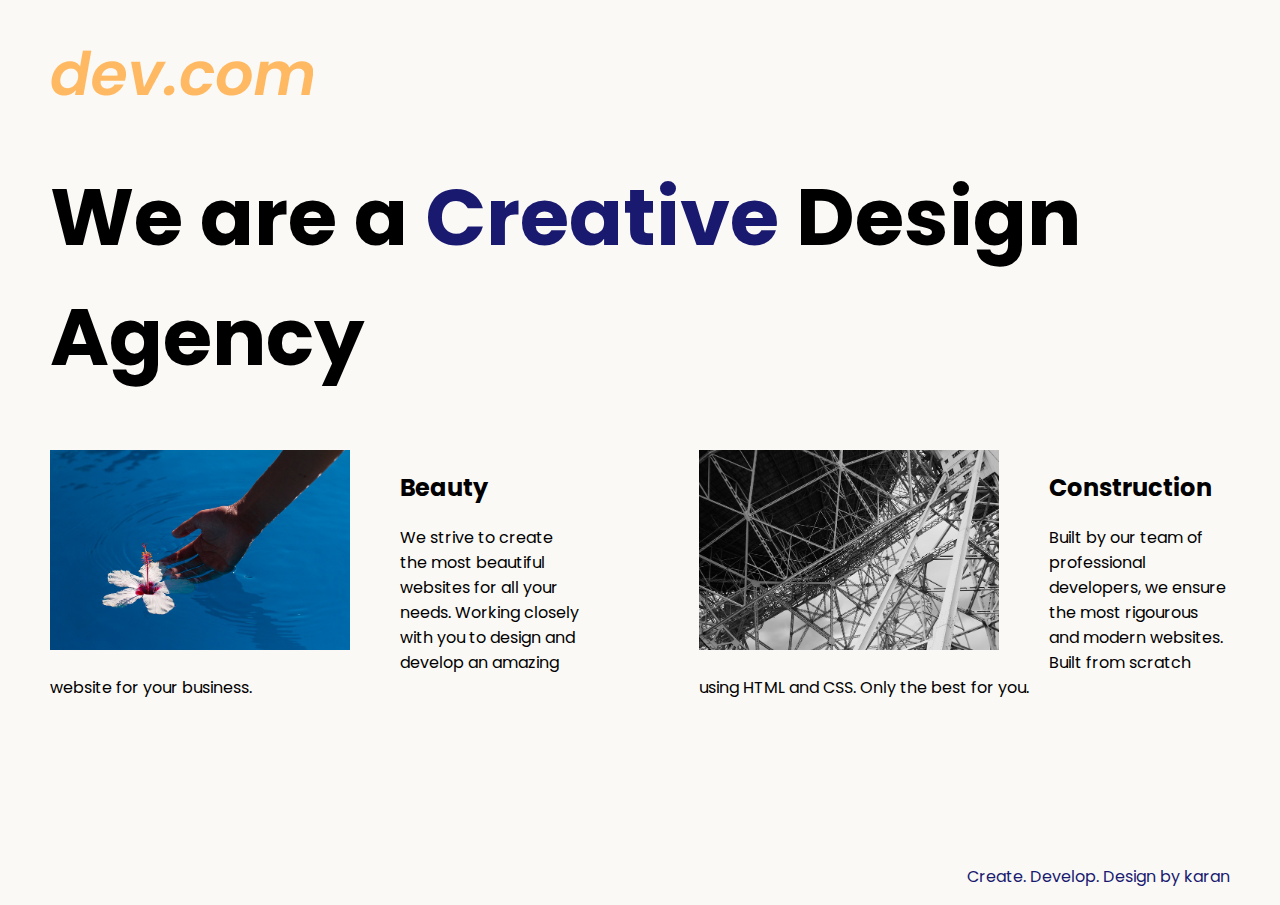
<file: 8.4 Web Design Agency Project/index.html>
<!DOCTYPE html>
<html lang="en">

<head>
  <meta charset="UTF-8">
  <meta name="viewport" content="width=device-width, initial-scale=1.0">
  <title>Agency</title>
  <link rel="stylesheet" href="./style.css">
  <link rel="preconnect" href="https://fonts.googleapis.com">
  <link rel="preconnect" href="https://fonts.gstatic.com" crossorigin>
  <link href="https://fonts.googleapis.com/css2?family=Poppins:wght@400;700&display=swap" rel="stylesheet">
</head>

<body>
  <div class="main">
    <img class="logo" src="./assets/images/logo.png" alt="logo">
    <h1>We are a <span class="creative">Creative</span> Design Agency</h1>
    <div class="left card"><img class="tile-image" src="./assets/images/beautiful.jpg" alt="hand and flower in water">
      <h2 class="card-title">Beauty</h2>
      <p class="card-text">We strive to create the most beautiful websites for all your needs. Working closely with you
        to
        design and
        develop an amazing website for your business.</p>
    </div>

    <div class="right card"><img class="tile-image" src="./assets/images/construction.jpg" alt="metal structure">
      <h2 class="card-title">Construction</h2>
      <p>Built by our team of professional developers, we ensure the most rigourous and modern websites. Built from
        scratch using HTML and CSS. Only the best for you.</p>
    </div>

  </div>
  <footer>
    <p>Create. Develop. Design by karan</p>
  </footer>
</body>

</html>
</file>
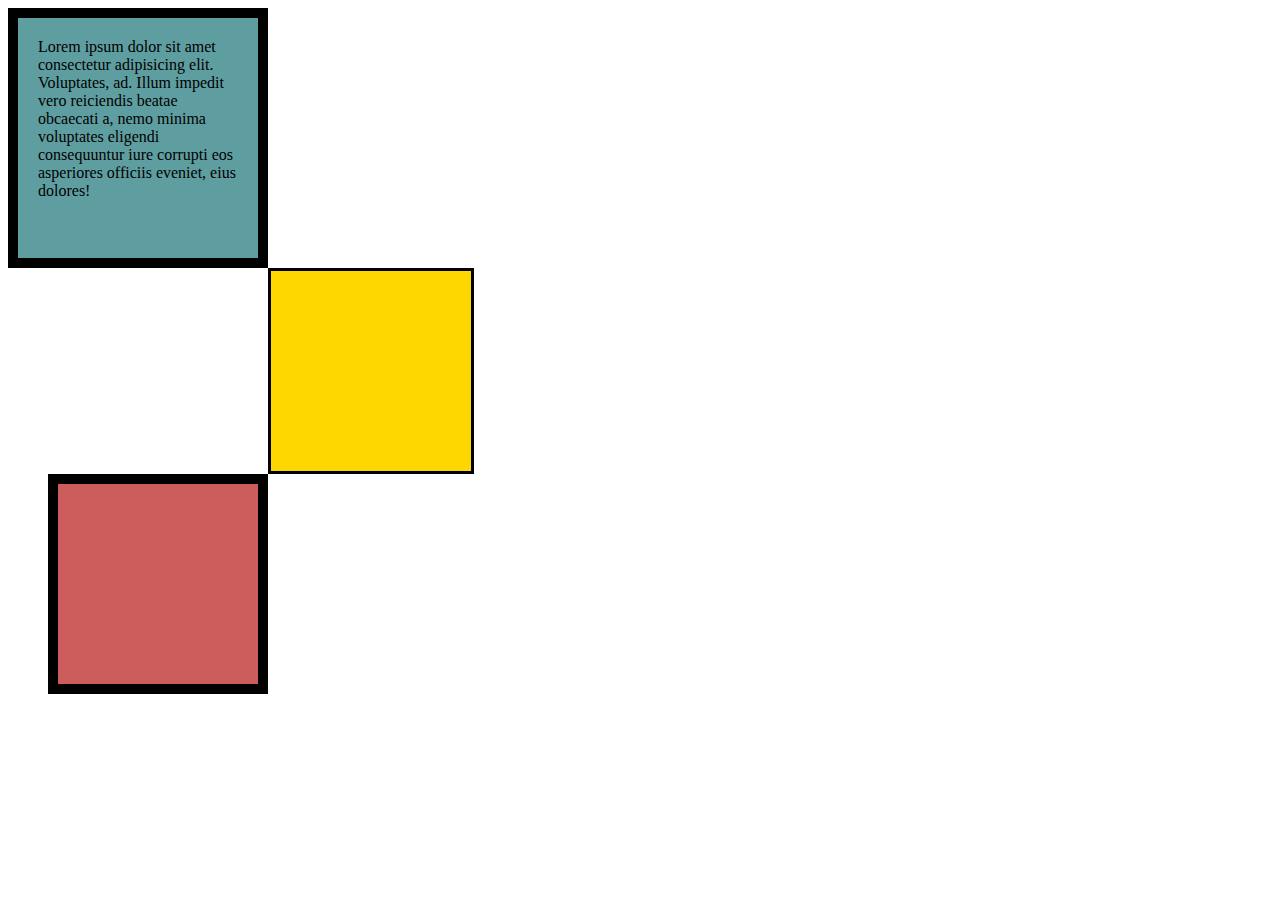
<file: box-model/index.html>
<!DOCTYPE html>
<html lang="en">
<head>
    <meta charset="UTF-8">
    <meta name="viewport" content="width=device-width, initial-scale=1.0">
    <title>box module</title>
    <link rel="stylesheet" href="style.css">
</head>
<body>
    <div class="1" id="box1">
        <p>Lorem ipsum dolor sit amet consectetur adipisicing elit. Voluptates, ad. 
            Illum impedit vero reiciendis beatae obcaecati a, nemo minima voluptates eligendi 
            consequuntur iure corrupti eos asperiores officiis eveniet, eius dolores!</p>
    </div>
    <div id="box2"></div>
    <div id="box3"></div>
</body>
</html>
</file>
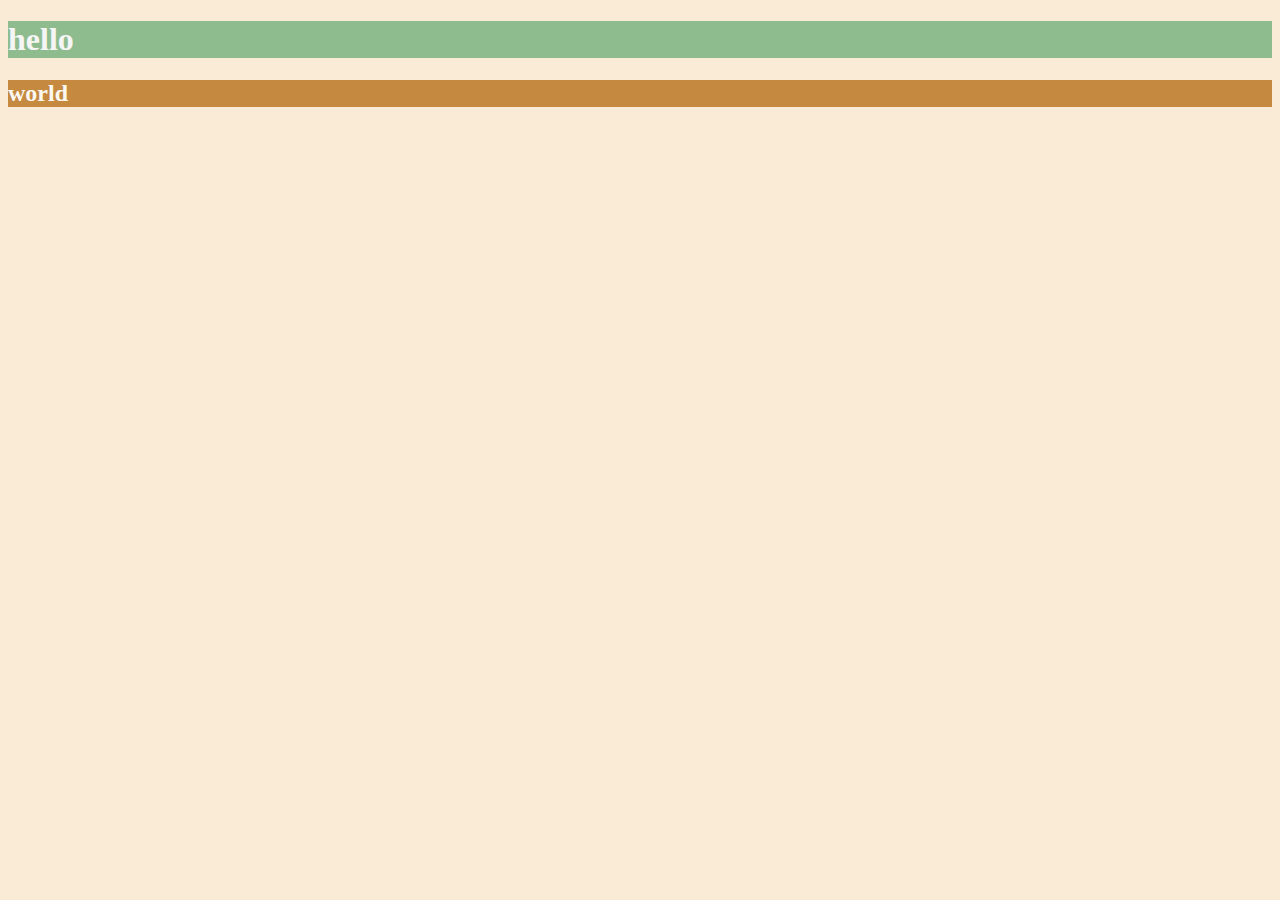
<file: color property/index.html>
<!DOCTYPE html>
<html lang="en">
<head>
    <meta charset="UTF-8">
    <meta name="viewport" content="width=device-width, initial-scale=1.0">
    <title>color property</title>
    <link rel="stylesheet" href="./style.css">
</head>
<body>
    <h1>hello</h1>
    <h2>world</h2>
</body>
</html>
</file>
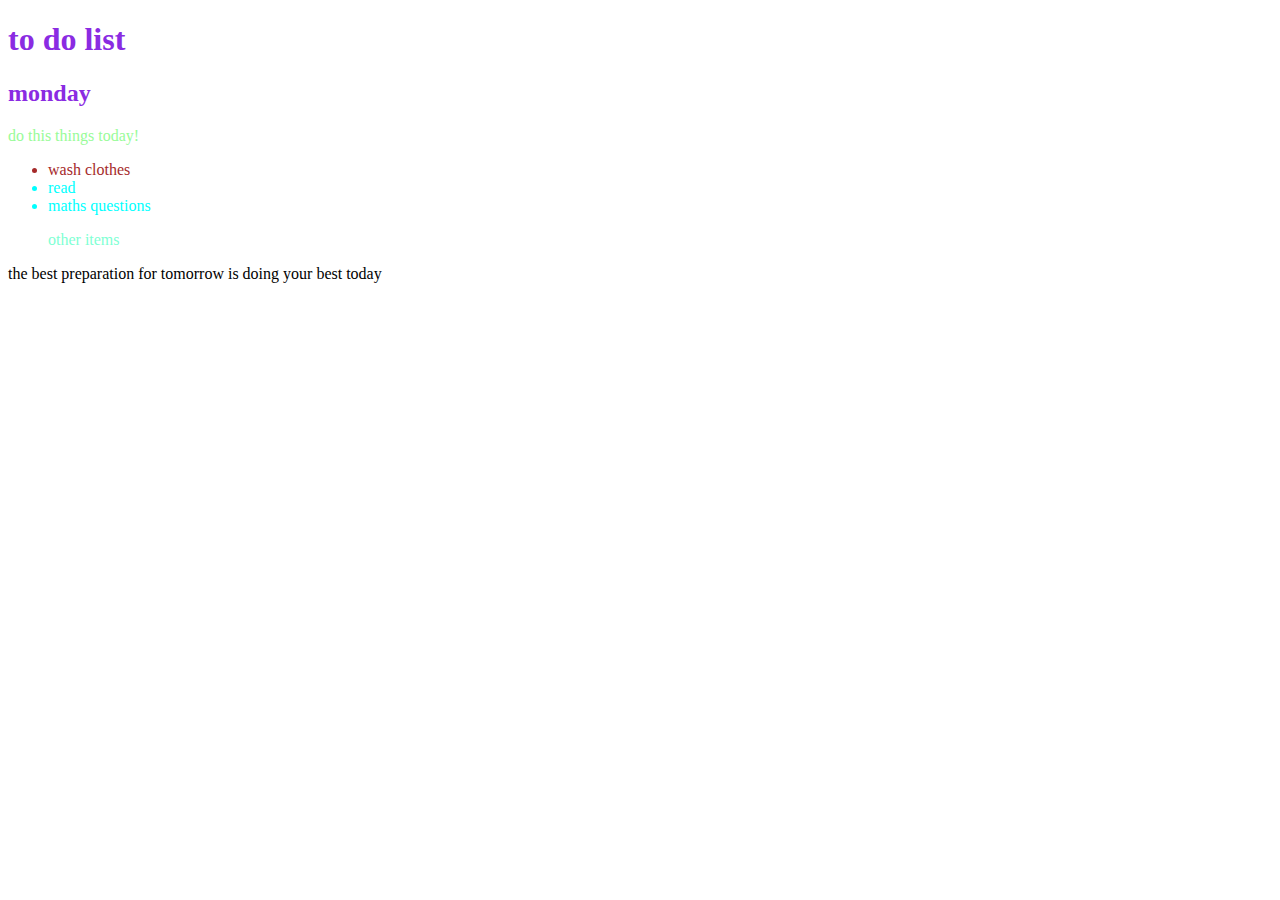
<file: combining selectors/index.html>
<!DOCTYPE html>
<html lang="en">
<head>
    <meta charset="UTF-8">
    <meta name="viewport" content="width=device-width, initial-scale=1.0">
    <title>combining css</title>
    <link rel="stylesheet" href="./style.css">
</head>
<body>
    <div class="box">
        <h1 class="todo">to do list</h1>
        <h2 class="day">monday</h2>
            <p class="other">do this things today!</p>
        <ul class="list">
            <li>wash clothes</li>
            <li class="day">read</li>
            <li class="day">maths questions</li>
        </ul>
    </div>
    <ul>
        <p class="other">other items</p>
    </ul>
    <p>the best preparation for tomorrow is doing your best today</p>
</body>
</html>
</file>
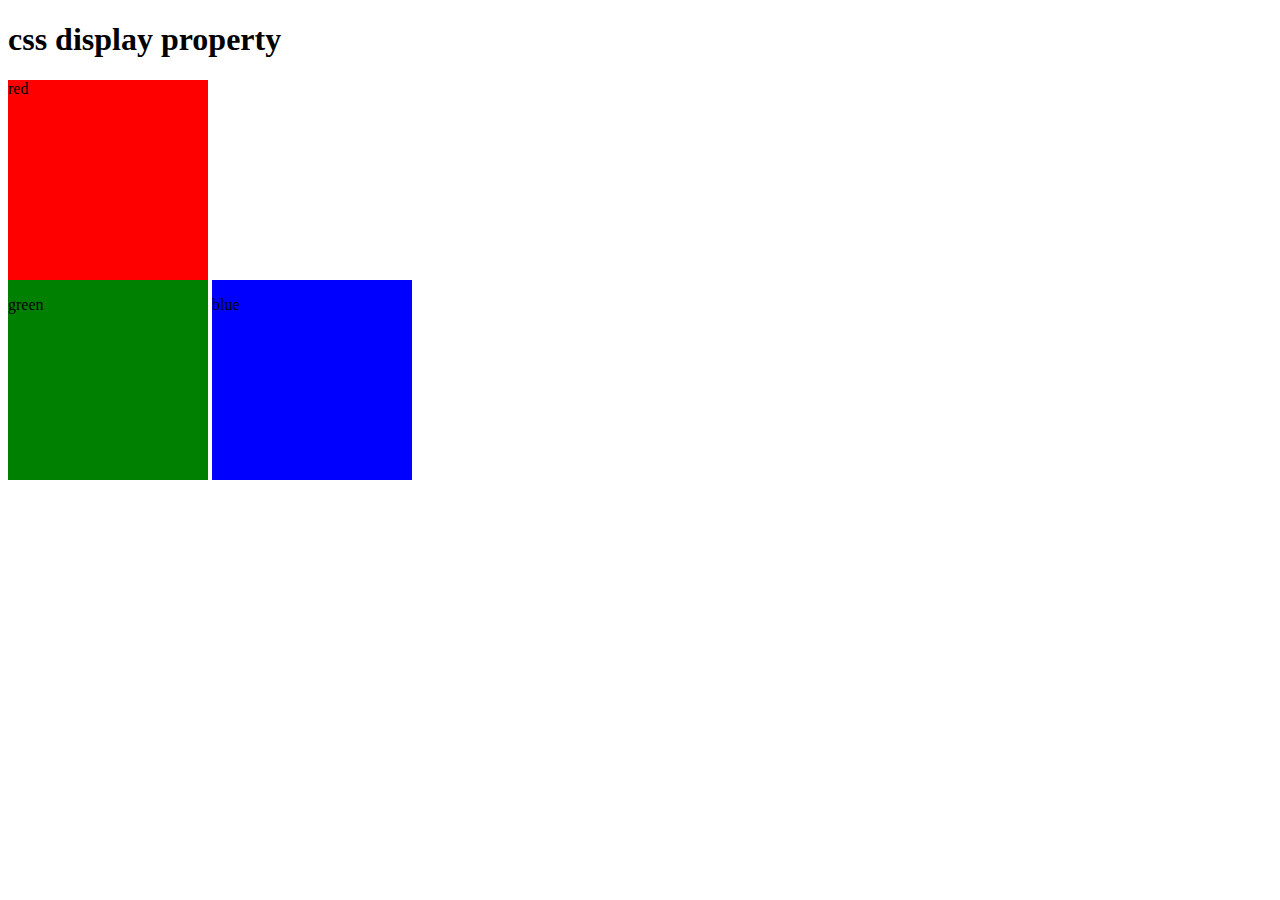
<file: css display/index.html>
<!DOCTYPE html>
<html lang="en">
<head>
    <meta charset="UTF-8">
    <meta name="viewport" content="width=device-width, initial-scale=1.0">
    <title>display</title>
    <style>
        .red{
            background-color: red;
            width: 200px;
            height: 200px;
            display: block;
        }
        .green{
            background-color: green;
            width: 200px;
            height: 200px;
            display: inline-block;
        }
        .blue{
            background-color: blue;
            width: 200px;
            height: 200px;
            display: inline-block;
        }
    </style>
</head>
<body>
    <h1>css display property</h1>
    <div class="red">
        <p>red</p>
    </div>
    <div class="green">
        <p>green</p>
    </div>
    <div class="blue">
        <p>blue</p>
    </div>
</body>
</html>
</file>
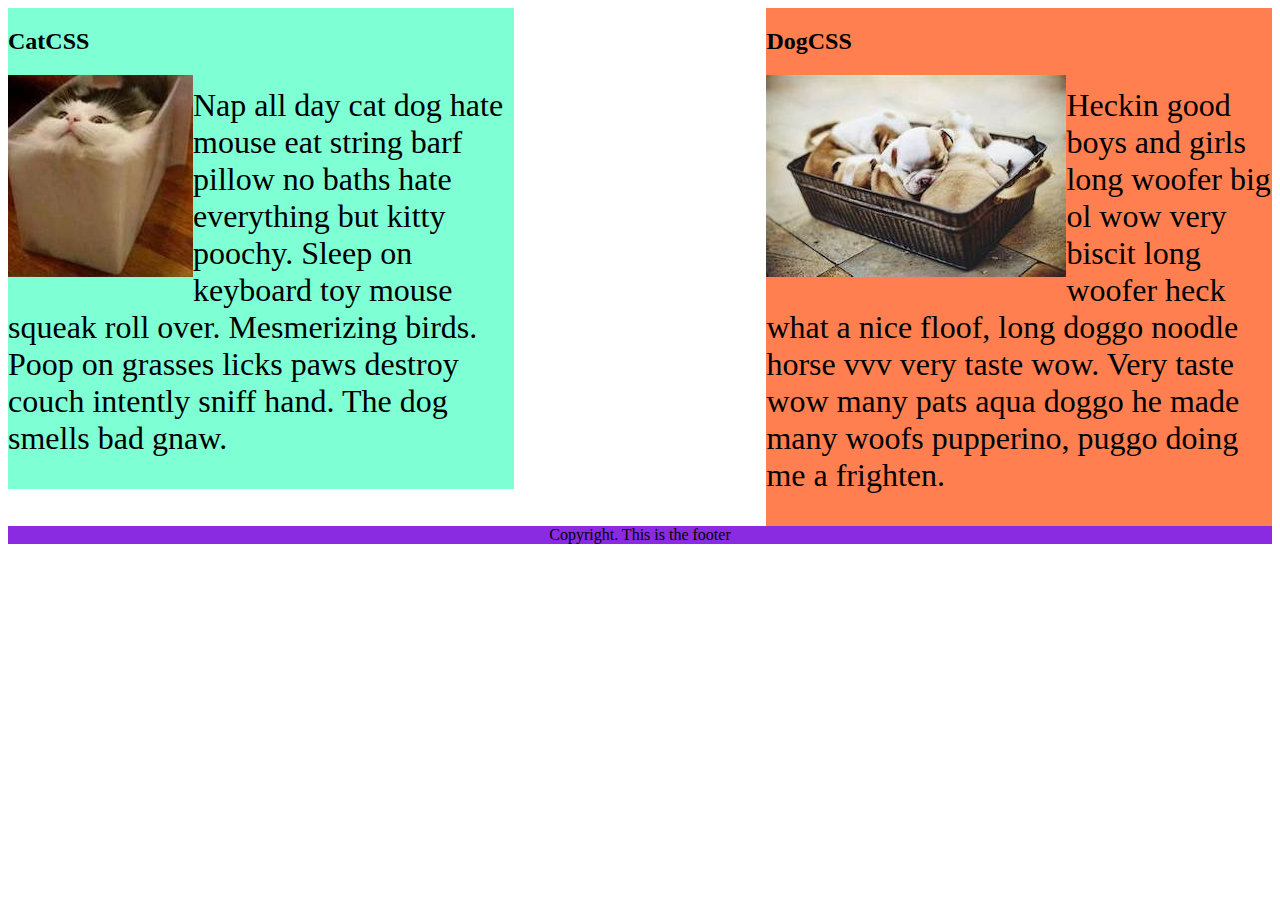
<file: CSS Float/index.html>
<!DOCTYPE html>
<html lang="en">

<!-- TODO
1. Make both paragraph elements wrap around the image.
2. Use Float to move the cat div to the left and the dog div to the right.
3. Use clear to make the footer go below both the cat and dog div. -->

<head>
  <meta charset="UTF-8">
  <title>CSS Float</title>
  <style>
    div {
      display: inline-block;
      width: 40%;
    }

    p {
      font-size: 2em;
    }

    .cat {
      background-color: aquamarine;
      float: left;
    }

    .dog {
      background-color: coral;
      float: right;
    }

    footer {
      text-align: center;
      background-color: blueviolet;
      clear: both;
    }
    img{
      float: left;
    }
  </style>
</head>

<body>
  <div class="cat">
    <h2>CatCSS</h2>

    <img class="first" src="cat.jpeg" alt="cat in a box" />
    <p class="first-paragraph">Nap all day cat dog hate mouse eat string barf pillow no baths hate everything but kitty
      poochy. Sleep on keyboard
      toy
      mouse squeak roll over. Mesmerizing birds. Poop on grasses licks paws destroy couch intently sniff hand. The dog
      smells
      bad gnaw.</p>
  </div>
  <div class="dog">
    <h2>DogCSS</h2>
    <img class="sec" src="dog.jpeg" alt="dogs in a box" />
    <p class="second-paragraph">Heckin good boys and girls long woofer big ol wow very biscit long woofer heck what a
      nice
      floof, long doggo noodle
      horse vvv very taste wow. Very taste wow many pats aqua doggo he made many woofs pupperino, puggo doing me a
      frighten.</p>
  </div>

  <footer>Copyright. This is the footer</footer>
</body>

</html>
</file>
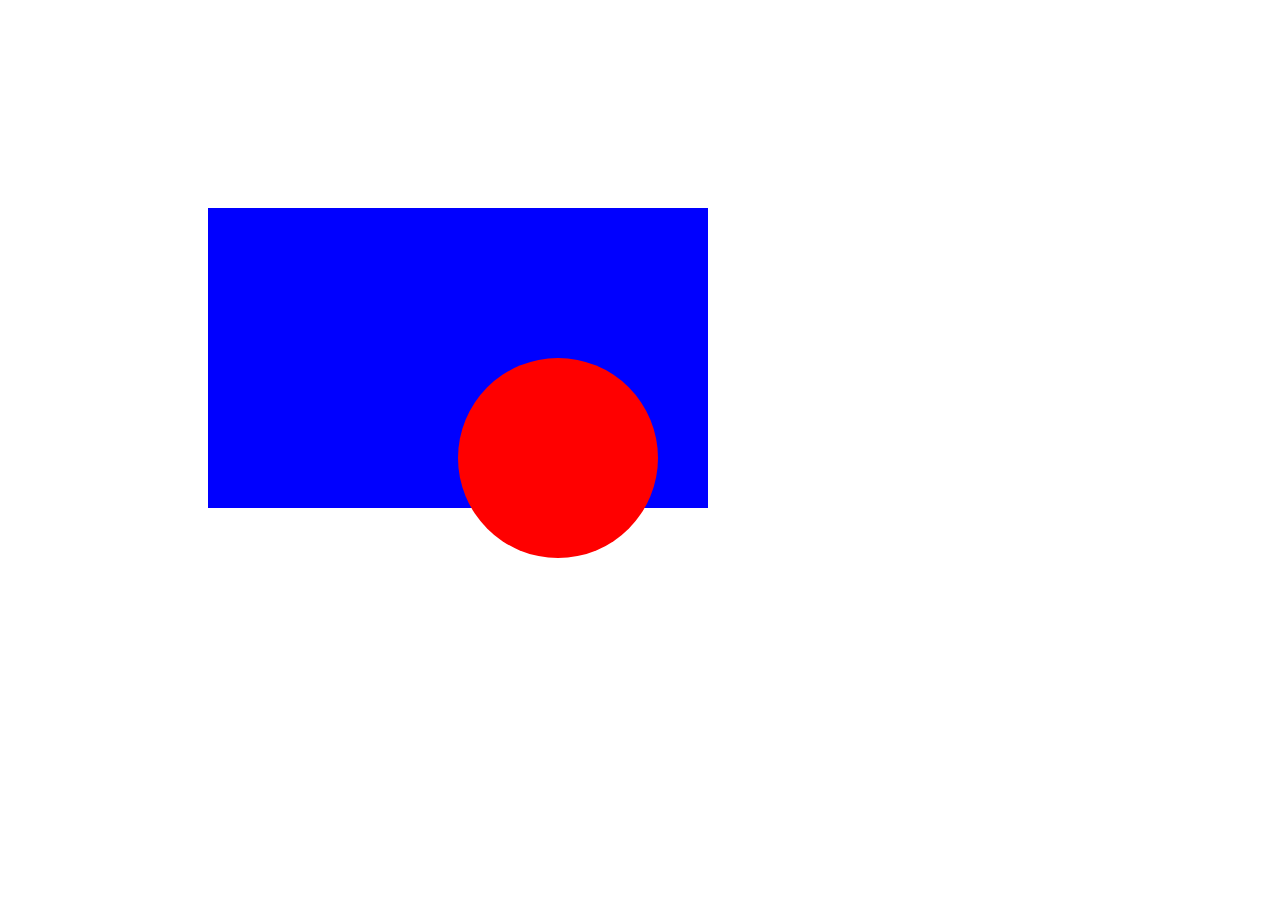
<file: css positing/index.html>
<!DOCTYPE html>
<html>

<head>
  <title>CSS Positioning Exercise</title>
  <style>
      .red-circle{
      background-color: red;
      top: 150px;
      left: 250px;
      border-radius: 50%;
      height: 200px;
      width: 200px;
      position: absolute;

    }
    .blue-box{
      background-color: blue;
      height: 300px;
      width: 500px;
      position: relative;
      top: 200px;
      left: 200px;
    }
  </style>
</head>

<body>
  <div class="blue-box">
    <div class="red-circle">
    </div>
  </div>

</body>

</html>
</file>
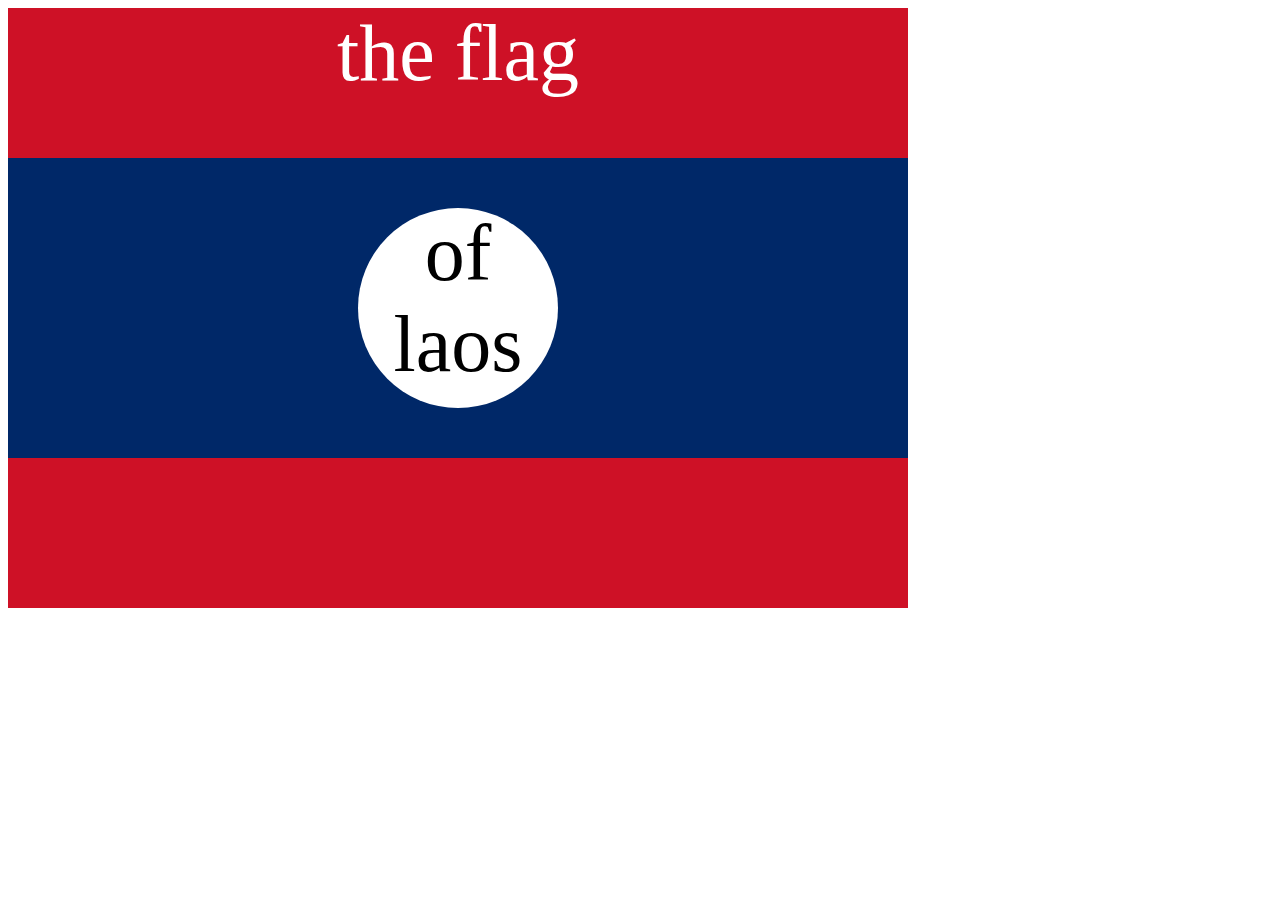
<file: flag project/index.html>
<!DOCTYPE html>
<html lang="en">
<head>
    <meta charset="UTF-8">
    <meta name="viewport" content="width=device-width, initial-scale=1.0">
    <title>flag</title>
    <style>
        .box1{
            background-color: #CE1126;
            height: 600px;
            width: 900px;
            position: relative;
        }
        .box2{
            background-color: #002868;
            width: 100%;
            height: 300px;
            top: 150px;
            position: absolute;
        }
        .circle{
            border-radius: 50%;
            background-color: white;
            height: 200px;
            width: 200px;
            left: 350px;
            top: 50px;
            position: relative;
        }
        .t1{
            font-size: 5rem;
            color: white;
            margin: 0;
            text-align: center;
        }
        .t2{
            font-size: 5rem;
            text-align: center;
            margin: 0;
        }
    </style>
</head>
<body>
    <div class="box1">
        <p class="t1">the flag</p>
        <div class="box2">
            <div class="circle">
                <p class="t2">of laos</p>
            </div>
        </div>
    </div>
</body>
</html>
</file>
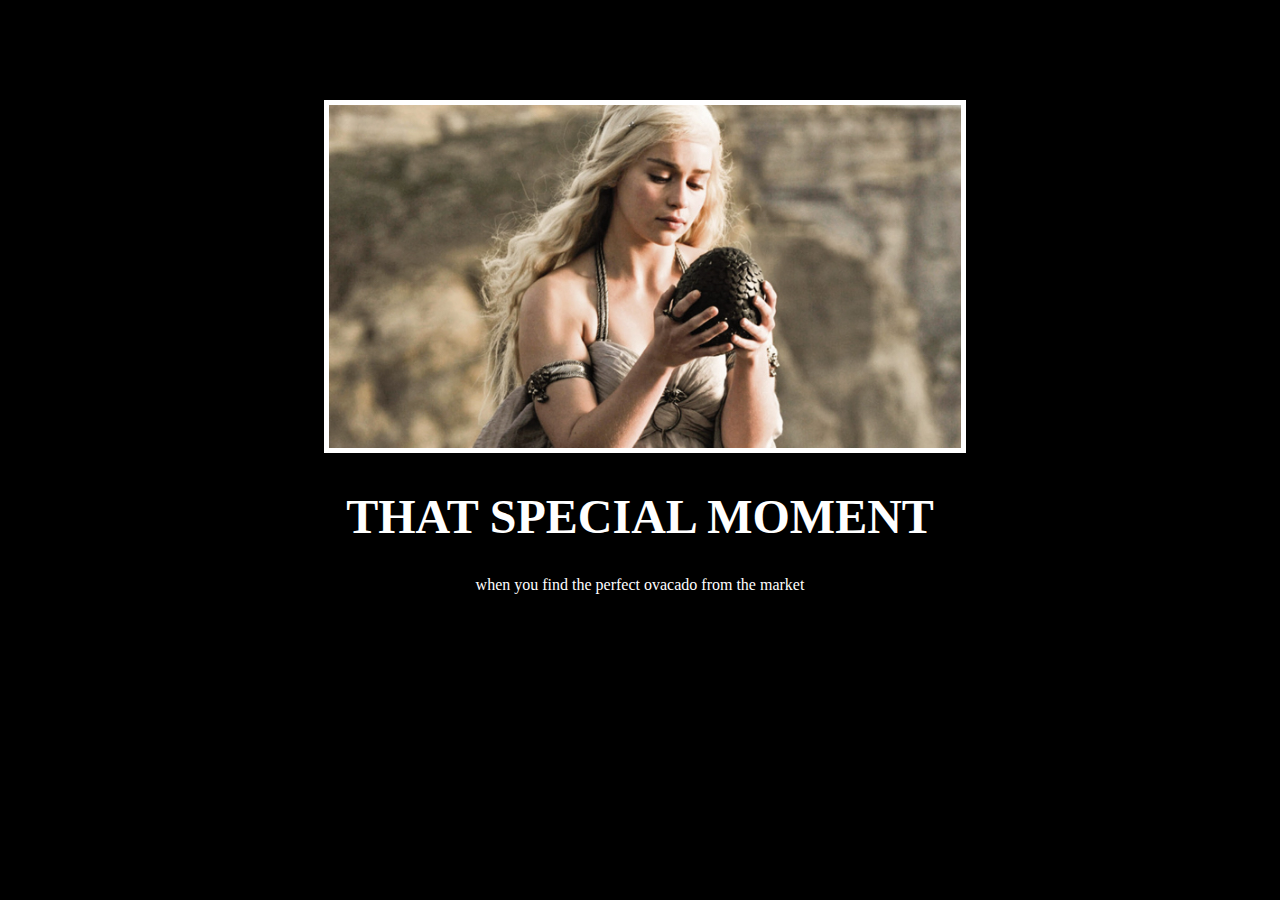
<file: motivational project/index.html>
<!-- 
  TODO: Create a motivational post website.
Style it how ever you like. 
Look at the goal image for inspiration.
But it must have the following features:
1. The main h1 text should be using the Regular Libre Baskerville Font from Google Fonts:
  https://fonts.google.com/specimen/Libre+Baskerville
2. The text should be white and background black.
3. Add your own image into the images folder inside assets. It should have a 5px white border.
4. The text should be center aligned.
5. Create a div to contain the h1, p and img elements. Adjust the margins so that the image and text are centered on the page. 
  Hint: You horizontally center a div by giving it a width of 50% and a margin-left of 25%.
  Hint: Set the image to have a width of 100% so it fills the div. 
6. Read about the text-transform property on MDN docs to make the h1 uppercase with CSS.
  https://developer.mozilla.org/en-US/docs/Web/CSS/text-transform 
-->
<!DOCTYPE html>
<html lang="en">
<head>
  <meta charset="UTF-8">
  <meta name="viewport" content="width=device-width, initial-scale=1.0">
  <title>motivation project</title>
  <link rel="stylesheet" href="./style.css">
  <link rel="preconnect" href="https://fonts.googleapis.com">
  <link rel="preconnect" href="https://fonts.gstatic.com" crossorigin>
  <link rel="stylesheet" href="https://fonts.google.com/specimen/Libre+Baskerville">
</head>
<body>
       <div>
          <img src="./solution/assets/images/daenerys.jpeg" alt=""> 
          <h1>that special moment</h1>  
          <p>when you find the perfect ovacado from the market</p>  
       </div> 
</body>
</html>
</file>
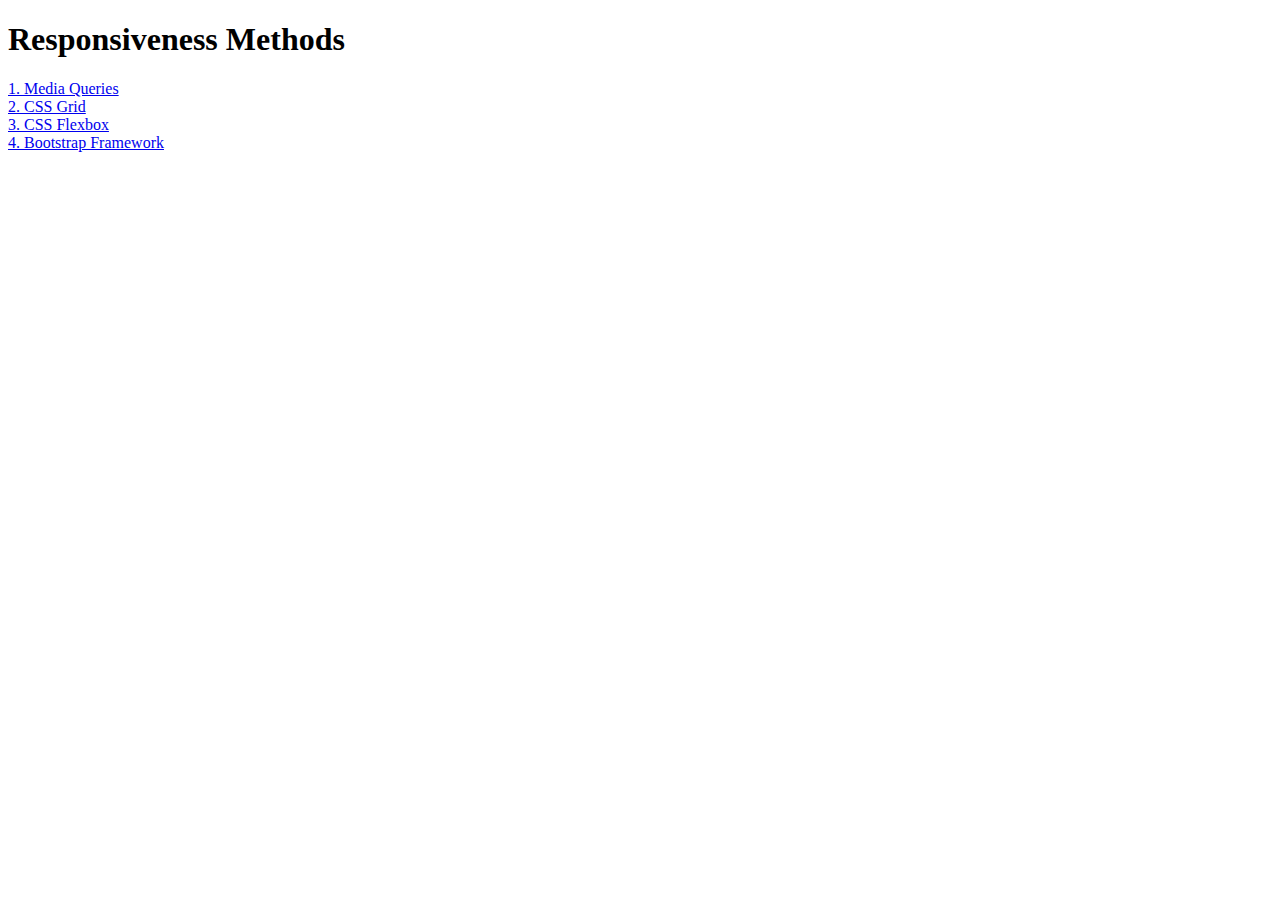
<file: responsive view/index.html>
<!DOCTYPE html>
<html lang="en">

<head>
  <meta charset="UTF-8">
  <meta name="viewport" content="width=device-width, initial-scale=1.0">
  <title>Responsiveness</title>
  <style>
    a {
      display: block;
    }
  </style>
</head>

<body>
  <h1>Responsiveness Methods</h1>
  <a href="./media-query.html">1. Media Queries</a>
  <a href="./grid.html">2. CSS Grid</a>
  <a href="./flexbox.html">3. CSS Flexbox</a>
  <a href="./bootstrap.html">4. Bootstrap Framework</a>
</body>

</html>
</file>
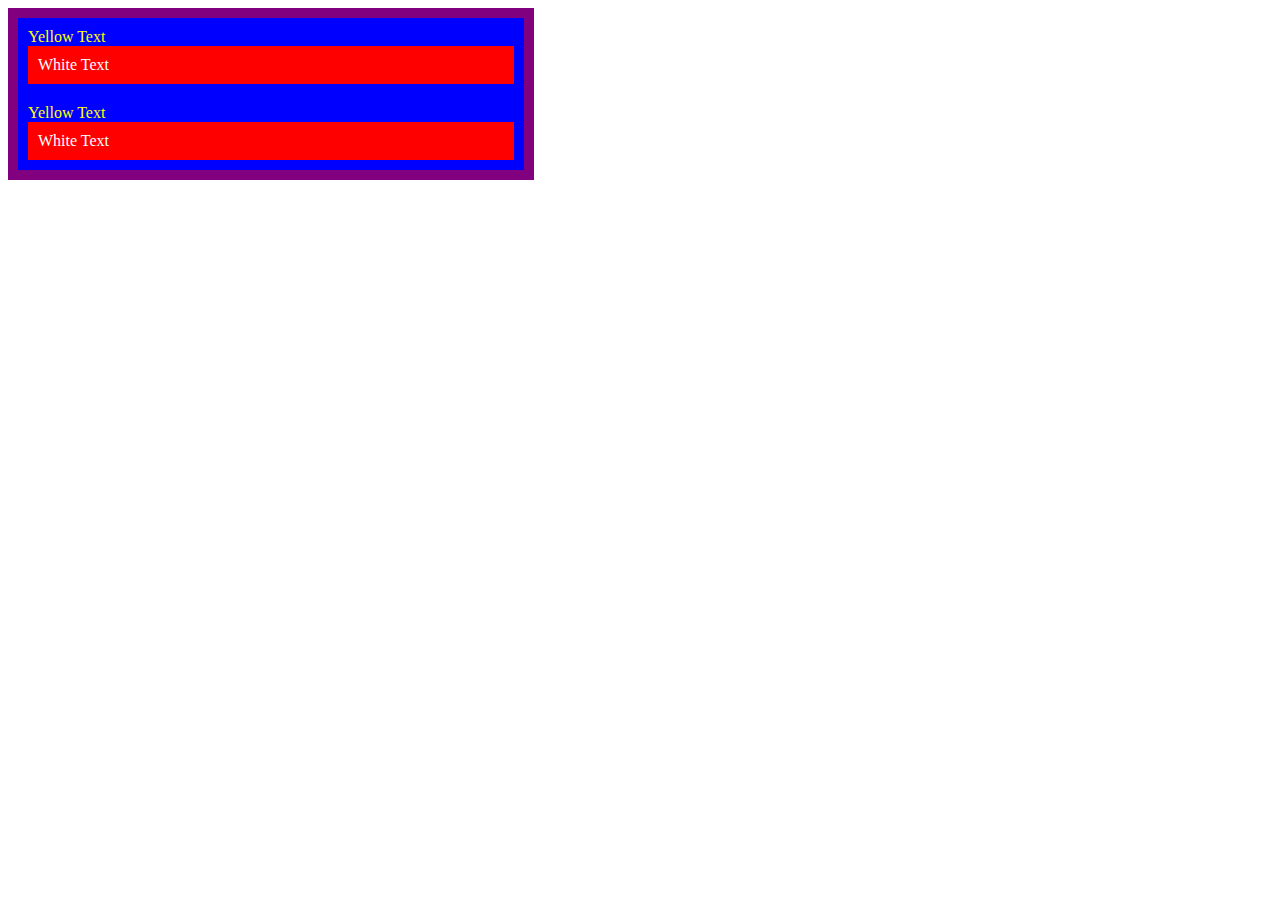
<file: simplicity and inheritance/index.html>
<!DOCTYPE html>
<html lang="en">

<head>
  <meta charset="UTF-8">
  <title>CSS Cascade</title>
  <link rel="stylesheet" href="./style.css">
</head>

<body>
  <div id="outer-box" class="box">
    <div class="box">
      <p>Yellow Text</p>
      <div class="box inner-box">
        <p class="white-text">White Text</p>
      </div>
    </div>
    <div class="box">
      <p>Yellow Text</p>
      <div class="box inner-box">
        <p class="white-text">White Text</p>
      </div>
    </div>
  </div>
</body>

</html>
</file>
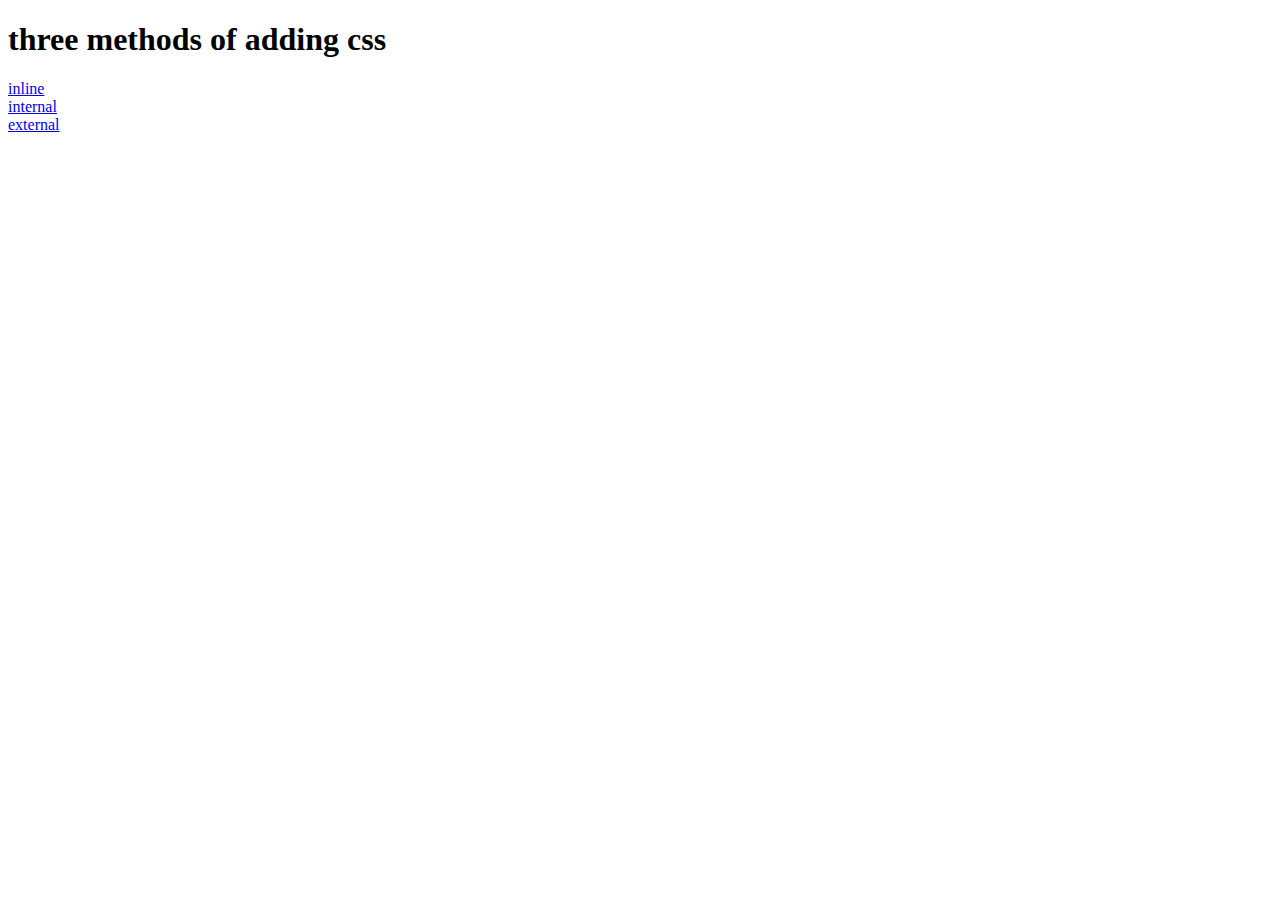
<file: types of css/index.html>
<!DOCTYPE html>
<html lang="en">
<head>
    <meta charset="UTF-8">
    <meta name="viewport" content="width=device-width, initial-scale=1.0">
    <title>types of css</title>
</head>
<body>
    <h1>three methods of adding css</h1>
    <a href="./inline.html">inline</a>
    <br>
    <a href="./internal.html">internal</a>
    <br>
    <a href="./external.html">external</a>
</body>
</html>
</file>
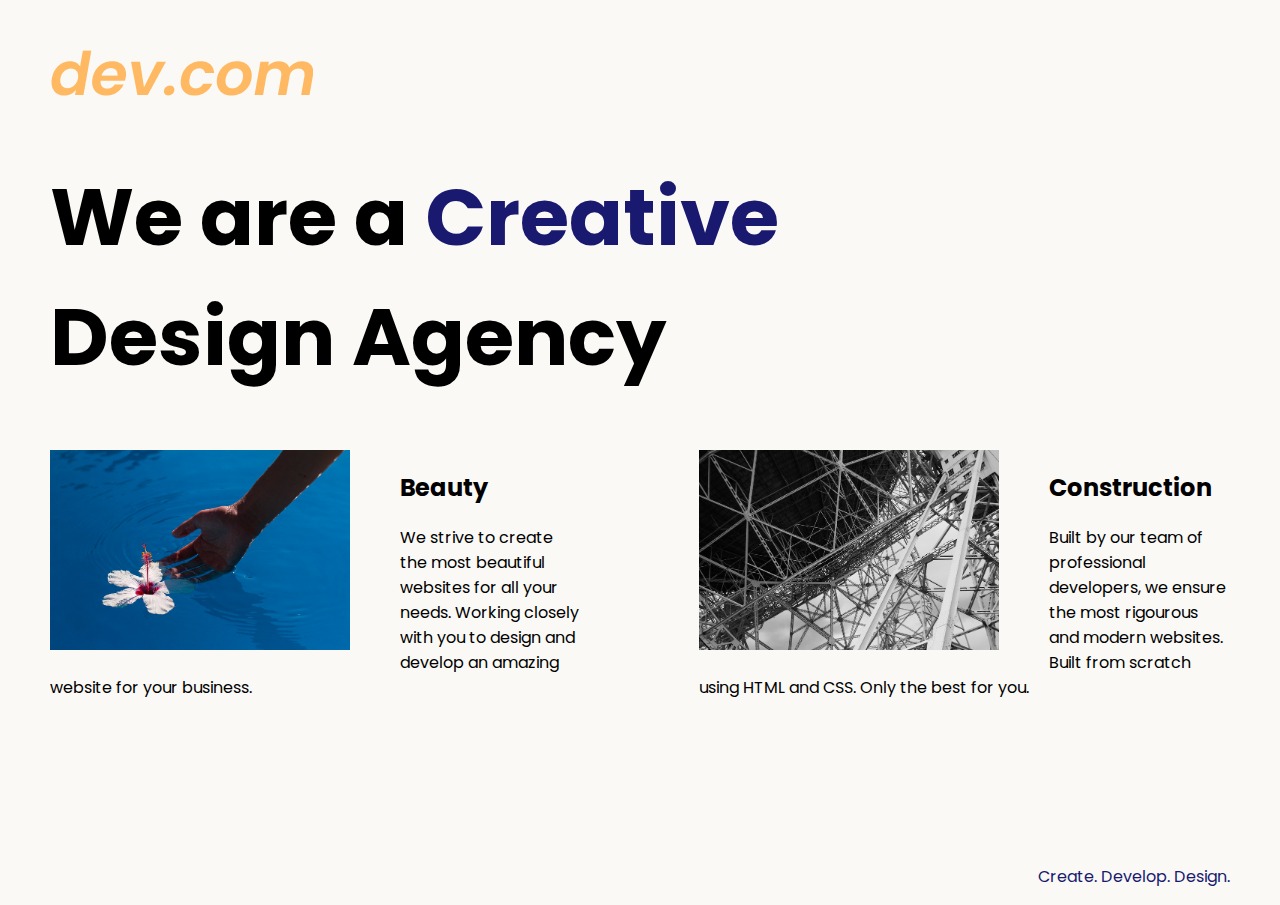
<file: 8.4 Web Design Agency Project/solution.html>
<!DOCTYPE html>
<html lang="en">

<head>
  <meta charset="UTF-8">
  <meta name="viewport" content="width=device-width, initial-scale=1.0">
  <title>Agency</title>
  <link rel="stylesheet" href="./solution.css">
  <link rel="preconnect" href="https://fonts.googleapis.com">
  <link rel="preconnect" href="https://fonts.gstatic.com" crossorigin>
  <link href="https://fonts.googleapis.com/css2?family=Poppins:wght@400;700&display=swap" rel="stylesheet">
</head>

<body>
  <div class="main">
    <img class="logo" src="./assets/images/logo.png" alt="logo">
    <h1>We are a <span class="creative">Creative</span> <br />Design Agency</h1>
    <div class="left card"><img class="tile-image" src="./assets/images/beautiful.jpg" alt="hand and flower in water">
      <h2 class="card-title">Beauty</h2>
      <p class="card-text">We strive to create the most beautiful websites for all your needs. Working closely with you
        to
        design and
        develop an amazing website for your business.</p>
    </div>

    <div class="right card"><img class="tile-image" src="./assets/images/construction.jpg" alt="metal structure">
      <h2 class="card-title">Construction</h2>
      <p>Built by our team of professional developers, we ensure the most rigourous and modern websites. Built from
        scratch using HTML and CSS. Only the best for you.</p>
    </div>

  </div>
  <footer>
    <p>Create. Develop. Design.</p>
  </footer>
</body>

</html>
</file>
<file: 8.4 Web Design Agency Project/style.css>
body {
  font-family: "Poppins", sans-serif;
  margin: 50px 50px 0 50px;
  background-color: #faf9f6;
  display: flex;
  flex-direction: column;
  min-height: 95vh;
}
.main {
  flex: 1;
}
h1 {
  font-size: 5rem; 
}
.tile-image{
  margin-right: 50px;
  height: 200px;
  float: left;
}
.card{
   width: 45%; 
}
.left {
  float: left;
}
.right{
  float: right;
}
.creative{
  color: midnightblue;
}
footer {
  text-align: right;
  color: midnightblue;
}
@media(max-width:680px){
  .logo{
    width: 100px;
  }
 h1{
    font-size: 3.5rem;
    text-align: center;
  }
  .card{
     width: 100%; 
     display: block;
     margin-bottom: 30px;
     text-align: justify;
  }
  .card img{
    margin-bottom: 10px;
    width: 100%;
    display: inline;
    object-fit: cover;
  }
}
</file>
<file: box-model/style.css>
div{
    height: 200px;
    width: 200px;
}
p{
    margin: 0;
}
#box1{
    background-color: cadetblue;
    padding: 20px;
    border: 10px solid black;
}
#box2{
    background-color: gold;
    margin-left: 260px;
    border-width: 20px 10px;
    border: solid black;
}
#box3{
    background-color: indianred;
    border: 10px solid black;
    margin-left: 40px;
}
</file>
<file: color property/style.css>
body{
    background-color: antiquewhite;
}
h1{
    color: whitesmoke;
    background-color: darkseagreen;
}
h2{
    color: #faf8f1;
    background-color: #c58940;
}
</file>
<file: combining selectors/style.css>
.todo,.day{
    color: blueviolet;
}
.box>p{
    color: palegreen;
}
.box li{
    color: brown;
}
li.day{
    color: aqua;
}
ul p.other{
    color: aquamarine;
}
</file>
<file: motivational project/style.css>
body{
    background-color: black;
}
div{
    width: 50%;
    margin-left: 25%;
    margin-top: 100px;
    font-family: "Libre Baskerville",serif;
    text-align: center;
    color: white;
}
img{
    border: 5px solid white;
    width: 100%;
}
h1{
    text-transform: uppercase;
    font-size: 3rem;
}
</file>
<file: simplicity and inheritance/style.css>
/* Don't change the existing CSS. */

.box {
  background-color: blue;
  padding: 10px;
}

p {
  color: yellow;
  margin: 0;
  padding: 0;
}
#outer-box{
  background-color: purple;
  width: 40%;

}
.inner-box{
  background-color: red;
}
.white-text{
  color: white;
}
</file>
<file: 8.4 Web Design Agency Project/solution.css>
body {
  font-family: "Poppins", sans-serif;
  margin: 50px 50px 0 50px;
  background-color: #faf9f6;
  display: flex;
  flex-direction: column;
  min-height: 95vh;
}
.main {
  flex: 1;
}

h1 {
  font-size: 5rem;
}

footer {
  text-align: right;
  color: midnightblue;
}

.tile-image {
  height: 200px;
  float: left;
  margin-right: 50px;
}

.card {
  width: 45%;
}

.left {
  float: left;
}

.right {
  float: right;
}

.creative {
  color: midnightblue;
}

@media (max-width: 680px) {
  .logo {
    width: 100px;
  }

  h1 {
    font-size: 3.5rem;
    text-align: center;
  }

  .card {
    width: 100%;
    display: block;
    margin-bottom: 30px;
    text-align: justify;
  }

  .card img {
    margin-bottom: 10px;
    width: 100%;
    display: inline;
    object-fit: cover;
  }
}
</file>
